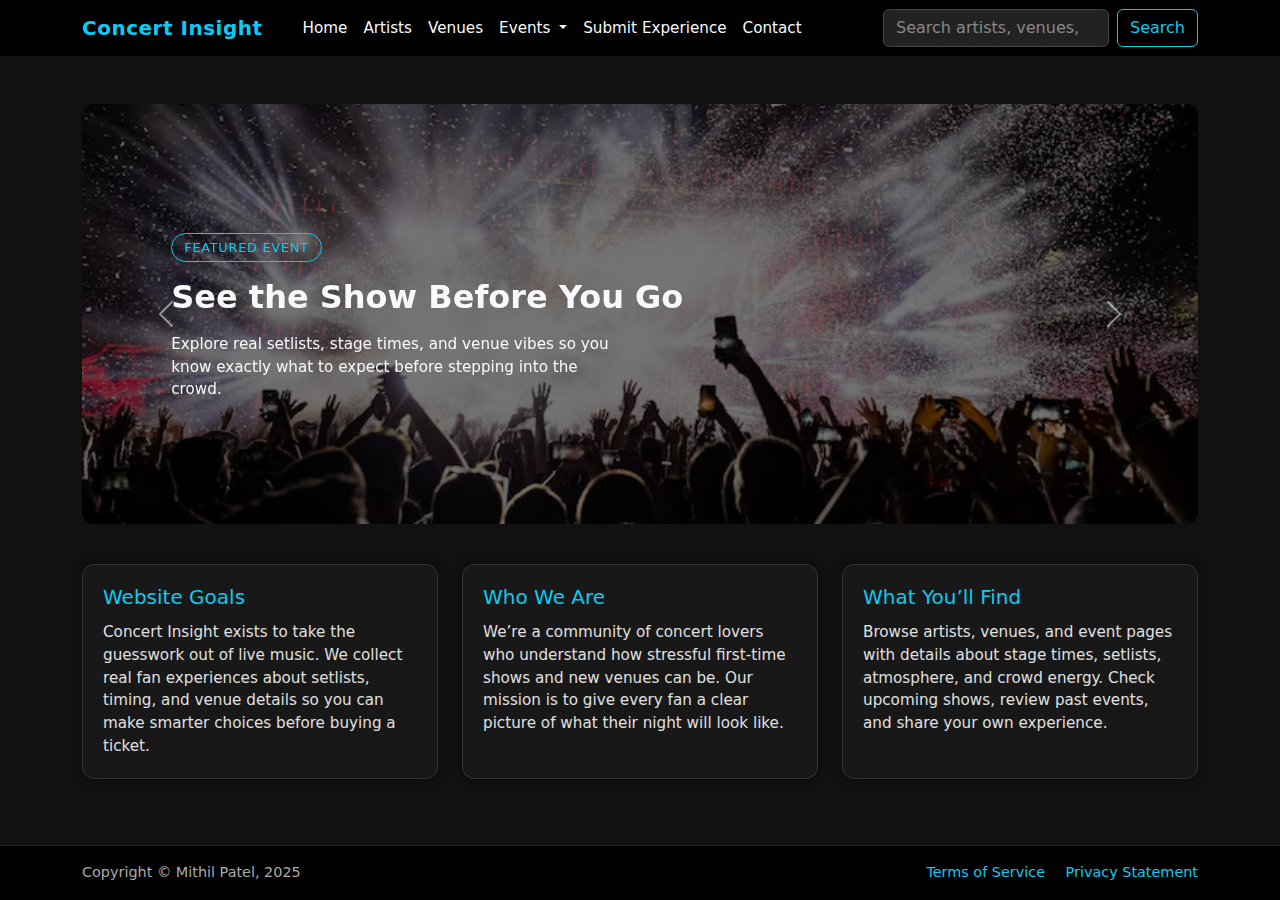
<file: HTMLPages/index.html>
<!DOCTYPE html>
<html lang="en">
<head>
    <!-- DEVELOPER: Mithil Patel, IS117-xxx, Fall 2025 -->
    <meta charset="UTF-8" />
    <meta name="viewport" content="width=device-width, initial-scale=1" />
    <title>Concert Insight Hub</title>

    <link
        href="https://cdn.jsdelivr.net/npm/bootstrap@5.3.3/dist/css/bootstrap.min.css"
        rel="stylesheet"
        integrity="sha384-QWTKZyjpPEjISv5WaRU9OFeRpok6YctnYmDr5pNlyT2bRjXh0JMhjY6hW+ALEwIH"
        crossorigin="anonymous"
    />

    <link rel="stylesheet" href="../CSSPages/Styles.css" />
</head>
<body>
    <nav class="navbar navbar-expand-lg navbar-dark sticky-top">
        <div class="container">
            <a class="navbar-brand" href="index.html">Concert Insight</a>

            <button
                class="navbar-toggler"
                type="button"
                data-bs-toggle="collapse"
                data-bs-target="#mainNavbar"
                aria-controls="mainNavbar"
                aria-expanded="false"
                aria-label="Toggle navigation"
            >
                <span class="navbar-toggler-icon"></span>
            </button>

            <div class="collapse navbar-collapse" id="mainNavbar">
                <ul class="navbar-nav me-auto mb-2 mb-lg-0 ms-lg-3">
                    <li class="nav-item">
                        <a class="nav-link active" aria-current="page" href="index.html">Home</a>
                    </li>
                    <li class="nav-item">
                        <a class="nav-link" href="artists.html">Artists</a>
                    </li>
                    <li class="nav-item">
                        <a class="nav-link" href="venues.html">Venues</a>
                    </li>

                    <li class="nav-item dropdown">
                        <a
                            class="nav-link dropdown-toggle"
                            href="events.html"
                            id="eventsDropdown"
                            role="button"
                            data-bs-toggle="dropdown"
                            aria-expanded="false"
                        >
                            Events
                        </a>
                        <ul class="dropdown-menu dropdown-menu-dark" aria-labelledby="eventsDropdown">
                            <li><a class="dropdown-item" href="events.html">All Events</a></li>
                            <li><a class="dropdown-item" href="upcoming.html">Upcoming Events</a></li>
                            <li><a class="dropdown-item" href="past.html">Past Event Reviews</a></li>
                        </ul>
                    </li>

                    <li class="nav-item">
                        <a class="nav-link" href="submit-experience.html">Submit Experience</a>
                    </li>
                    <li class="nav-item">
                        <a class="nav-link" href="contact.html">Contact</a>
                    </li>
                </ul>

                <form class="d-flex mt-3 mt-lg-0" role="search">
                    <input
                        class="form-control me-2 search-input"
                        type="search"
                        placeholder="Search artists, venues, events"
                        aria-label="Search"
                    />
                    <button class="btn btn-outline-info" type="submit">Search</button>
                </form>
            </div>
        </div>
    </nav>

    <main class="container my-4">
        <div id="heroCarousel" class="carousel slide hero-carousel" data-bs-ride="carousel">
            <div class="carousel-inner">

                <div class="carousel-item active">
                    <img src="../images/hero1.jpg" class="d-block w-100 hero-image" alt="Concert crowd under neon lights" />
                    <div class="carousel-overlay"></div>
                    <div class="container">
                        <div class="carousel-caption-custom py-5">
                            <span class="neon-pill mb-2">Featured Event</span>
                            <h2 class="mt-2">See the Show Before You Go</h2>
                            <p class="mt-3">
                                Explore real setlists, stage times, and venue vibes so you know exactly what to expect
                                before stepping into the crowd.
                            </p>
                        </div>
                    </div>
                </div>

                <div class="carousel-item">
                    <img src="../images/hero2.jpg" class="d-block w-100 hero-image" alt="Performer on stage with lights" />
                    <div class="carousel-overlay"></div>
                    <div class="container">
                        <div class="carousel-caption-custom py-5">
                            <span class="neon-pill mb-2">Artist Insight</span>
                            <h2 class="mt-2">Track Your Favorite Artists</h2>
                            <p class="mt-3">
                                Discover patterns in when artists hit the stage, how long they perform, and what songs
                                they play on tour.
                            </p>
                        </div>
                    </div>
                </div>

                <div class="carousel-item">
                    <img src="../images/hero3.jpg" class="d-block w-100 hero-image" alt="Festival stage with lasers" />
                    <div class="carousel-overlay"></div>
                    <div class="container">
                        <div class="carousel-caption-custom py-5">
                            <span class="neon-pill mb-2">Share Your Experience</span>
                            <h2 class="mt-2">Help Other Fans Plan Better</h2>
                            <p class="mt-3">
                                Submit your own concert reviews with details on the crowd, security, atmosphere,
                                and more to guide future attendees.
                            </p>
                        </div>
                    </div>
                </div>

            </div>

            <button class="carousel-control-prev" type="button" data-bs-target="#heroCarousel" data-bs-slide="prev">
                <span class="carousel-control-prev-icon" aria-hidden="true"></span>
                <span class="visually-hidden">Previous</span>
            </button>
            <button class="carousel-control-next" type="button" data-bs-target="#heroCarousel" data-bs-slide="next">
                <span class="carousel-control-next-icon" aria-hidden="true"></span>
                <span class="visually-hidden">Next</span>
            </button>
        </div>

        <section class="card-section">
            <div class="row g-4">
                <div class="col-md-4">
                    <div class="card info-card">
                        <div class="card-body">
                            <h5 class="card-title">Website Goals</h5>
                            <p class="card-text">
                                Concert Insight exists to take the guesswork out of live music. We collect real fan
                                experiences about setlists, timing, and venue details so you can make smarter choices
                                before buying a ticket.
                            </p>
                        </div>
                    </div>
                </div>

                <div class="col-md-4">
                    <div class="card info-card">
                        <div class="card-body">
                            <h5 class="card-title">Who We Are</h5>
                            <p class="card-text">
                                We’re a community of concert lovers who understand how stressful first-time shows and
                                new venues can be. Our mission is to give every fan a clear picture of what their night
                                will look like.
                            </p>
                        </div>
                    </div>
                </div>

                <div class="col-md-4">
                    <div class="card info-card">
                        <div class="card-body">
                            <h5 class="card-title">What You’ll Find</h5>
                            <p class="card-text">
                                Browse artists, venues, and event pages with details about stage times, setlists,
                                atmosphere, and crowd energy. Check upcoming shows, review past events, and share your
                                own experience.
                            </p>
                        </div>
                    </div>
                </div>
            </div>
        </section>
    </main>

    <footer class="py-3">
        <div class="container d-flex flex-column flex-md-row justify-content-between align-items-center">
            <span>Copyright &copy; Mithil Patel, 2025</span>
            <div class="mt-2 mt-md-0">
                <a href="#" class="me-3">Terms of Service</a>
                <a href="#">Privacy Statement</a>
            </div>
        </div>
    </footer>

    <script
        src="https://cdn.jsdelivr.net/npm/bootstrap@5.3.3/dist/js/bootstrap.bundle.min.js"
        integrity="sha384-YvpcrYf0tY3lHB60NNkmXc5s9fDVZLESaAA55NDzOxhy9GkcIdslK1eN7N6jIeHz"
        crossorigin="anonymous"
    ></script>
</body>
</html>
</file>
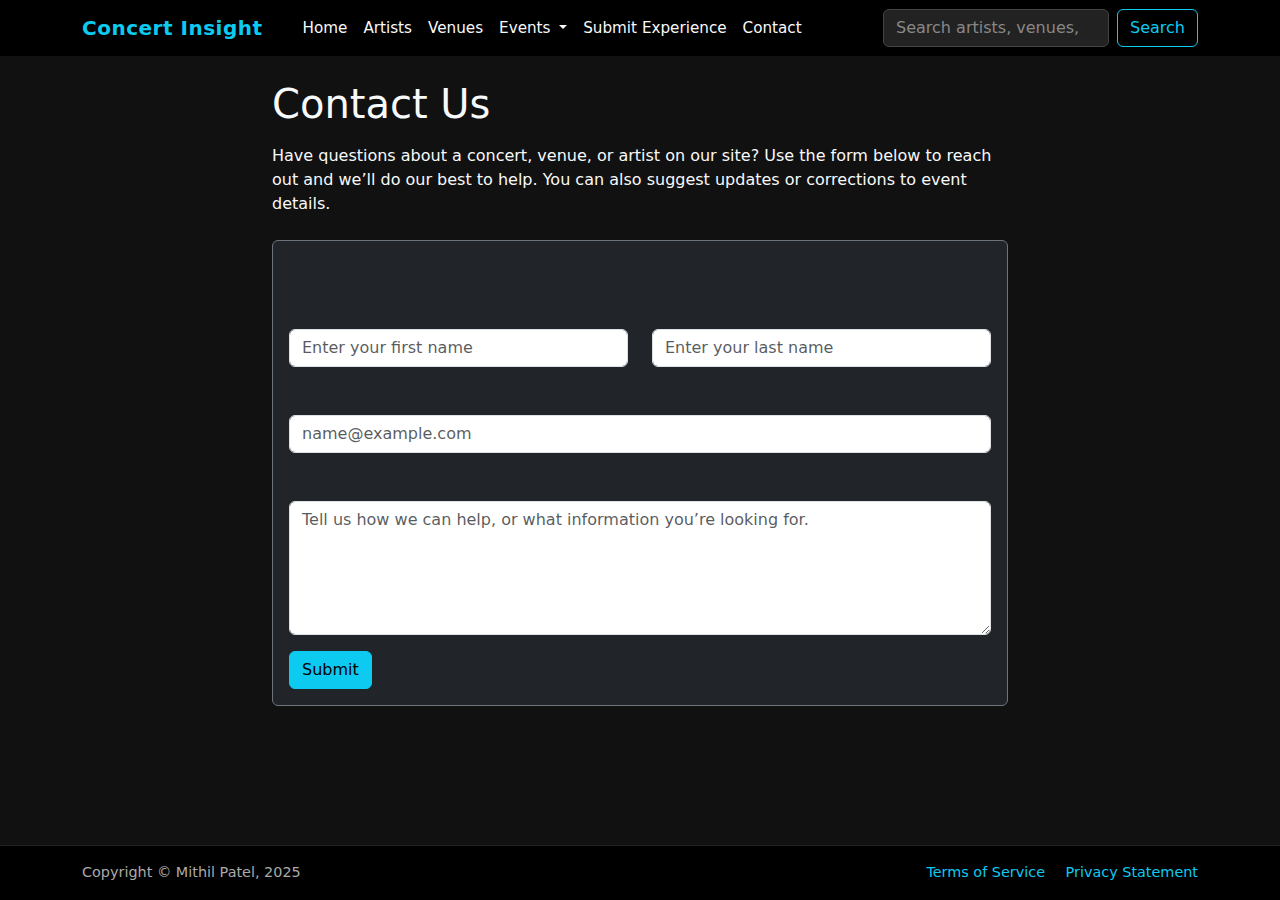
<file: HTMLPages/contact.html>
<!DOCTYPE html>
<html lang="en">
<head>
    <!-- DEVELOPER: Mithil Patel, IS117-001, Fall 2025 -->
    <meta charset="UTF-8" />
    <meta name="viewport" content="width=device-width, initial-scale=1" />
    <title>Contact Us - Concert Insight</title>
    <link rel="icon" type="image/png" href="../images/favicon.png" />

    <link
        href="https://cdn.jsdelivr.net/npm/bootstrap@5.3.3/dist/css/bootstrap.min.css"
        rel="stylesheet"
        integrity="sha384-QWTKZyjpPEjISv5WaRU9OFeRpok6YctnYmDr5pNlyT2bRjXh0JMhjY6hW+ALEwIH"
        crossorigin="anonymous"
    />

    <link rel="stylesheet" href="../CSSPages/Styles.css" />
</head>
<body>
    <nav class="navbar navbar-expand-lg navbar-dark sticky-top">
        <div class="container">
            <a class="navbar-brand" href="index.html">Concert Insight</a>

            <button
                class="navbar-toggler"
                type="button"
                data-bs-toggle="collapse"
                data-bs-target="#mainNavbar"
                aria-controls="mainNavbar"
                aria-expanded="false"
                aria-label="Toggle navigation"
            >
                <span class="navbar-toggler-icon"></span>
            </button>

            <div class="collapse navbar-collapse" id="mainNavbar">
                <ul class="navbar-nav me-auto mb-2 mb-lg-0 ms-lg-3">
                    <li class="nav-item">
                        <a class="nav-link" href="index.html">Home</a>
                    </li>
                    <li class="nav-item">
                        <a class="nav-link" href="artists.html">Artists</a>
                    </li>
                    <li class="nav-item">
                        <a class="nav-link" href="venues.html">Venues</a>
                    </li>

                    <li class="nav-item dropdown">
                        <a
                            class="nav-link dropdown-toggle"
                            href="events.html"
                            id="eventsDropdown"
                            role="button"
                            data-bs-toggle="dropdown"
                            aria-expanded="false"
                        >
                            Events
                        </a>
                        <ul class="dropdown-menu dropdown-menu-dark" aria-labelledby="eventsDropdown">
                            <li><a class="dropdown-item" href="events.html">All Events</a></li>
                            <li><a class="dropdown-item" href="upcoming.html">Upcoming Events</a></li>
                            <li><a class="dropdown-item" href="past.html">Past Event Reviews</a></li>
                        </ul>
                    </li>

                    <li class="nav-item">
                        <a class="nav-link" href="ExperienceSubmission.html">Submit Experience</a>
                    </li>
                    <li class="nav-item">
                        <a class="nav-link active" aria-current="page" href="contact.html">Contact</a>
                    </li>
                </ul>

                <form class="d-flex mt-3 mt-lg-0" role="search">
                    <input
                        class="form-control me-2 search-input"
                        type="search"
                        placeholder="Search artists, venues, events"
                        aria-label="Search"
                    />
                    <button class="btn btn-outline-info" type="submit">Search</button>
                </form>
            </div>
        </div>
    </nav>

    <main class="container my-4">
        <div class="row justify-content-center">
            <div class="col-lg-8">
                <h1 class="mb-3">Contact Us</h1>
                <p class="mb-4">
                    Have questions about a concert, venue, or artist on our site? Use the form below to reach out
                    and we’ll do our best to help. You can also suggest updates or corrections to event details.
                </p>

                <div class="card bg-dark border-secondary">
                    <div class="card-body">
                        <h2 class="h5 mb-3">Send us a message</h2>
                        <form>
                            <div class="row">
                                <div class="mb-3 col-md-6">
                                    <label for="firstName" class="form-label">First Name</label>
                                    <input
                                        type="text"
                                        class="form-control"
                                        id="firstName"
                                        name="firstName"
                                        placeholder="Enter your first name"
                                    />
                                </div>
                                <div class="mb-3 col-md-6">
                                    <label for="lastName" class="form-label">Last Name</label>
                                    <input
                                        type="text"
                                        class="form-control"
                                        id="lastName"
                                        name="lastName"
                                        placeholder="Enter your last name"
                                    />
                                </div>
                            </div>

                            <div class="mb-3">
                                <label for="email" class="form-label">Email Address</label>
                                <input
                                    type="email"
                                    class="form-control"
                                    id="email"
                                    name="email"
                                    placeholder="name@example.com"
                                />
                            </div>

                            <div class="mb-3">
                                <label for="message" class="form-label">Message</label>
                                <textarea
                                    class="form-control"
                                    id="message"
                                    name="message"
                                    rows="5"
                                    placeholder="Tell us how we can help, or what information you’re looking for."
                                ></textarea>
                            </div>

                            <button type="submit" class="btn btn-info">
                                Submit
                            </button>
                        </form>
                    </div>
                </div>

            </div>
        </div>
    </main>

    <footer class="py-3">
        <div class="container d-flex flex-column flex-md-row justify-content-between align-items-center">
            <span>Copyright &copy; Mithil Patel, 2025</span>
            <div class="mt-2 mt-md-0">
                <a href="#" class="me-3">Terms of Service</a>
                <a href="#">Privacy Statement</a>
            </div>
        </div>
    </footer>

    <script
        src="https://cdn.jsdelivr.net/npm/bootstrap@5.3.3/dist/js/bootstrap.bundle.min.js"
        integrity="sha384-YvpcrYf0tY3lHB60NNkmXc5s9fDVZLESaAA55NDzOxhy9GkcIdslK1eN7N6jIeHz"
        crossorigin="anonymous"
    ></script>
</body>
</html>
</file>
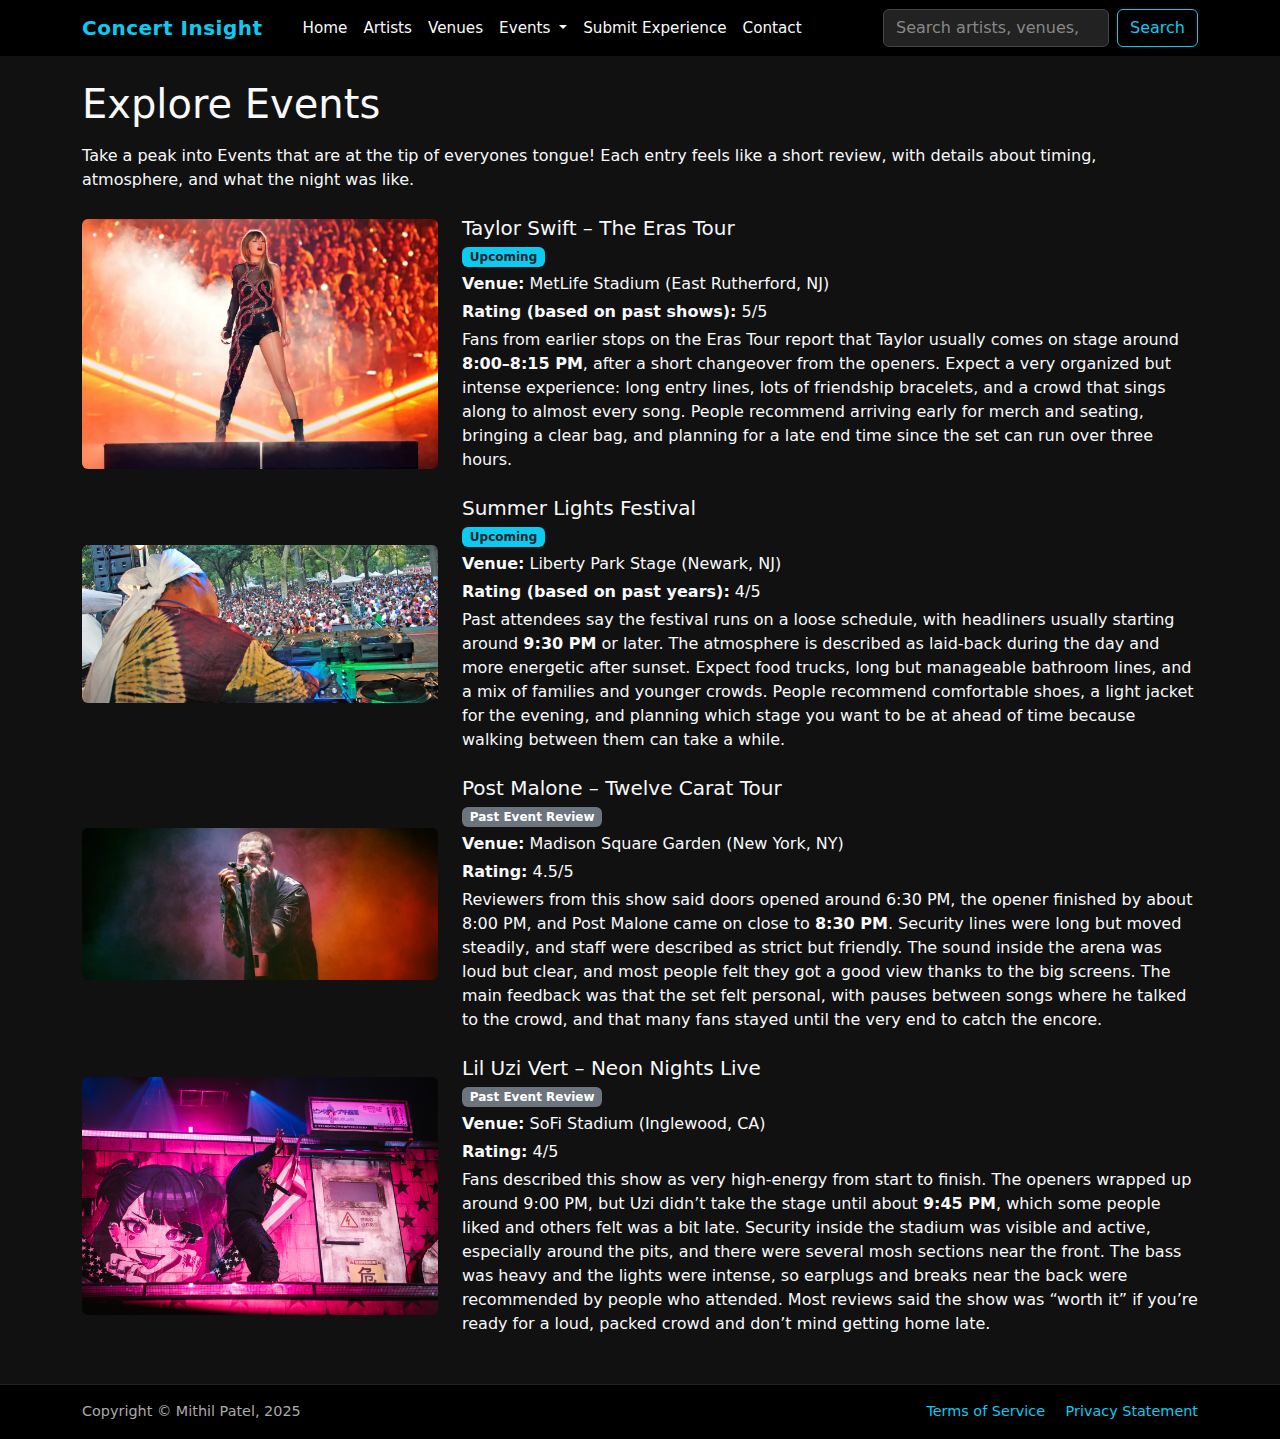
<file: HTMLPages/events.html>
<!DOCTYPE html>
<html lang="en">
<head>
    <!-- DEVELOPER: Mithil Patel, IS117-001, Fall 2025 -->
    <meta charset="UTF-8" />
    <meta name="viewport" content="width=device-width, initial-scale=1" />
    <title>Explore Events - Concert Insight</title>

    <link
        href="https://cdn.jsdelivr.net/npm/bootstrap@5.3.3/dist/css/bootstrap.min.css"
        rel="stylesheet"
    />

    <link rel="stylesheet" href="../CSSPages/Styles.css" />
</head>
<body>
    <nav class="navbar navbar-expand-lg navbar-dark sticky-top">
        <div class="container">
            <a class="navbar-brand" href="index.html">Concert Insight</a>

            <button
                class="navbar-toggler"
                type="button"
                data-bs-toggle="collapse"
                data-bs-target="#mainNavbar"
                aria-controls="mainNavbar"
                aria-expanded="false"
                aria-label="Toggle navigation"
            >
                <span class="navbar-toggler-icon"></span>
            </button>

            <div class="collapse navbar-collapse" id="mainNavbar">
                <ul class="navbar-nav me-auto mb-2 mb-lg-0 ms-lg-3">
                    <li class="nav-item">
                        <a class="nav-link" href="index.html">Home</a>
                    </li>

                    <li class="nav-item">
                        <a class="nav-link" href="artists.html">Artists</a>
                    </li>

                    <li class="nav-item">
                        <a class="nav-link" href="venues.html">Venues</a>
                    </li>

                    <li class="nav-item dropdown">
                        <a
                            class="nav-link dropdown-toggle active"
                            href="events.html"
                            id="eventsDropdown"
                            role="button"
                            data-bs-toggle="dropdown"
                            aria-expanded="false"
                        >
                            Events
                        </a>
                        <ul class="dropdown-menu dropdown-menu-dark" aria-labelledby="eventsDropdown">
                            <li><a class="dropdown-item" href="events.html">Explore Events</a></li>
                            <li><a class="dropdown-item" href="upcoming.html">Upcoming Events</a></li>
                            <li><a class="dropdown-item" href="past.html">Past Event Reviews</a></li>
                        </ul>
                    </li>

                    <li class="nav-item">
                        <a class="nav-link" href="ExperienceSubmission.html">Submit Experience</a>
                    </li>

                    <li class="nav-item">
                        <a class="nav-link" href="contact.html">Contact</a>
                    </li>
                </ul>

                <form class="d-flex mt-3 mt-lg-0" role="search">
                    <input
                        class="form-control me-2 search-input"
                        type="search"
                        placeholder="Search artists, venues, events"
                        aria-label="Search"
                    />
                    <button class="btn btn-outline-info" type="submit">Search</button>
                </form>
            </div>
        </div>
    </nav>

    <main class="container my-4">
        <h1 class="mb-3">Explore Events</h1>
        <p class="mb-4">
            Take a peak into Events that are at the tip of everyones tongue! Each entry feels like a short
            review, with details about timing, atmosphere, and what the night was like.
        </p>

        <section class="mb-4">
            <div class="row align-items-center">
                <div class="col-md-4 mb-3 mb-md-0">
                    <img
                        src="../images/event1.jpg"
                        class="img-fluid rounded"
                        alt="Stadium crowd at a Taylor Swift show"
                    />
                </div>
                <div class="col-md-8">
                    <h2 class="h5 mb-1">Taylor Swift – The Eras Tour</h2>
                    <p class="mb-1"><span class="badge bg-info text-dark">Upcoming</span></p>
                    <p class="mb-1"><strong>Venue:</strong> MetLife Stadium (East Rutherford, NJ)</p>
                    <p class="mb-1"><strong>Rating (based on past shows):</strong> 5/5</p>
                    <p class="mb-0">
                        Fans from earlier stops on the Eras Tour report that Taylor usually comes on stage around
                        <strong>8:00–8:15 PM</strong>, after a short changeover from the openers. Expect a very
                        organized but intense experience: long entry lines, lots of friendship bracelets, and a crowd
                        that sings along to almost every song. People recommend arriving early for merch and seating,
                        bringing a clear bag, and planning for a late end time since the set can run over three hours.
                    </p>
                </div>
            </div>
        </section>

        <section class="mb-4">
            <div class="row align-items-center">
                <div class="col-md-4 mb-3 mb-md-0">
                    <img
                        src="../images/event2.jpg"
                        class="img-fluid rounded"
                        alt="Outdoor festival stage at night with lights"
                    />
                </div>
                <div class="col-md-8">
                    <h2 class="h5 mb-1">Summer Lights Festival</h2>
                    <p class="mb-1"><span class="badge bg-info text-dark">Upcoming</span></p>
                    <p class="mb-1"><strong>Venue:</strong> Liberty Park Stage (Newark, NJ)</p>
                    <p class="mb-1"><strong>Rating (based on past years):</strong> 4/5</p>
                    <p class="mb-0">
                        Past attendees say the festival runs on a loose schedule, with headliners usually starting
                        around <strong>9:30 PM</strong> or later. The atmosphere is described as laid-back during the
                        day and more energetic after sunset. Expect food trucks, long but manageable bathroom lines, and
                        a mix of families and younger crowds. People recommend comfortable shoes, a light jacket for
                        the evening, and planning which stage you want to be at ahead of time because walking between
                        them can take a while.
                    </p>
                </div>
            </div>
        </section>

        <section class="mb-4">
            <div class="row align-items-center">
                <div class="col-md-4 mb-3 mb-md-0">
                    <img
                        src="../images/event3.jpg"
                        class="img-fluid rounded"
                        alt="Indoor arena concert with Post Malone"
                    />
                </div>
                <div class="col-md-8">
                    <h2 class="h5 mb-1">Post Malone – Twelve Carat Tour</h2>
                    <p class="mb-1"><span class="badge bg-secondary">Past Event Review</span></p>
                    <p class="mb-1"><strong>Venue:</strong> Madison Square Garden (New York, NY)</p>
                    <p class="mb-1"><strong>Rating:</strong> 4.5/5</p>
                    <p class="mb-0">
                        Reviewers from this show said doors opened around 6:30 PM, the opener finished by about 8:00 PM,
                        and Post Malone came on close to <strong>8:30 PM</strong>. Security lines were long but moved
                        steadily, and staff were described as strict but friendly. The sound inside the arena was loud
                        but clear, and most people felt they got a good view thanks to the big screens. The main
                        feedback was that the set felt personal, with pauses between songs where he talked to the
                        crowd, and that many fans stayed until the very end to catch the encore.
                    </p>
                </div>
            </div>
        </section>

        <section class="mb-4">
            <div class="row align-items-center">
                <div class="col-md-4 mb-3 mb-md-0">
                    <img
                        src="../images/event4.jpg"
                        class="img-fluid rounded"
                        alt="Lil Uzi Vert performing with a packed crowd"
                    />
                </div>
                <div class="col-md-8">
                    <h2 class="h5 mb-1">Lil Uzi Vert – Neon Nights Live</h2>
                    <p class="mb-1"><span class="badge bg-secondary">Past Event Review</span></p>
                    <p class="mb-1"><strong>Venue:</strong> SoFi Stadium (Inglewood, CA)</p>
                    <p class="mb-1"><strong>Rating:</strong> 4/5</p>
                    <p class="mb-0">
                        Fans described this show as very high-energy from start to finish. The openers wrapped up around
                        9:00 PM, but Uzi didn’t take the stage until about <strong>9:45 PM</strong>, which some people
                        liked and others felt was a bit late. Security inside the stadium was visible and active,
                        especially around the pits, and there were several mosh sections near the front. The bass was
                        heavy and the lights were intense, so earplugs and breaks near the back were recommended by
                        people who attended. Most reviews said the show was “worth it” if you’re ready for a loud,
                        packed crowd and don’t mind getting home late.
                    </p>
                </div>
            </div>
        </section>
    </main>

    <footer class="py-3">
        <div class="container d-flex flex-column flex-md-row justify-content-between">
            <span>Copyright © Mithil Patel, 2025</span>
            <div class="mt-2 mt-md-0">
                <a href="#" class="me-3">Terms of Service</a>
                <a href="#">Privacy Statement</a>
            </div>
        </div>
    </footer>

    <script src="https://cdn.jsdelivr.net/npm/bootstrap@5.3.3/dist/js/bootstrap.bundle.min.js"></script>
</body>
</html>
</file>
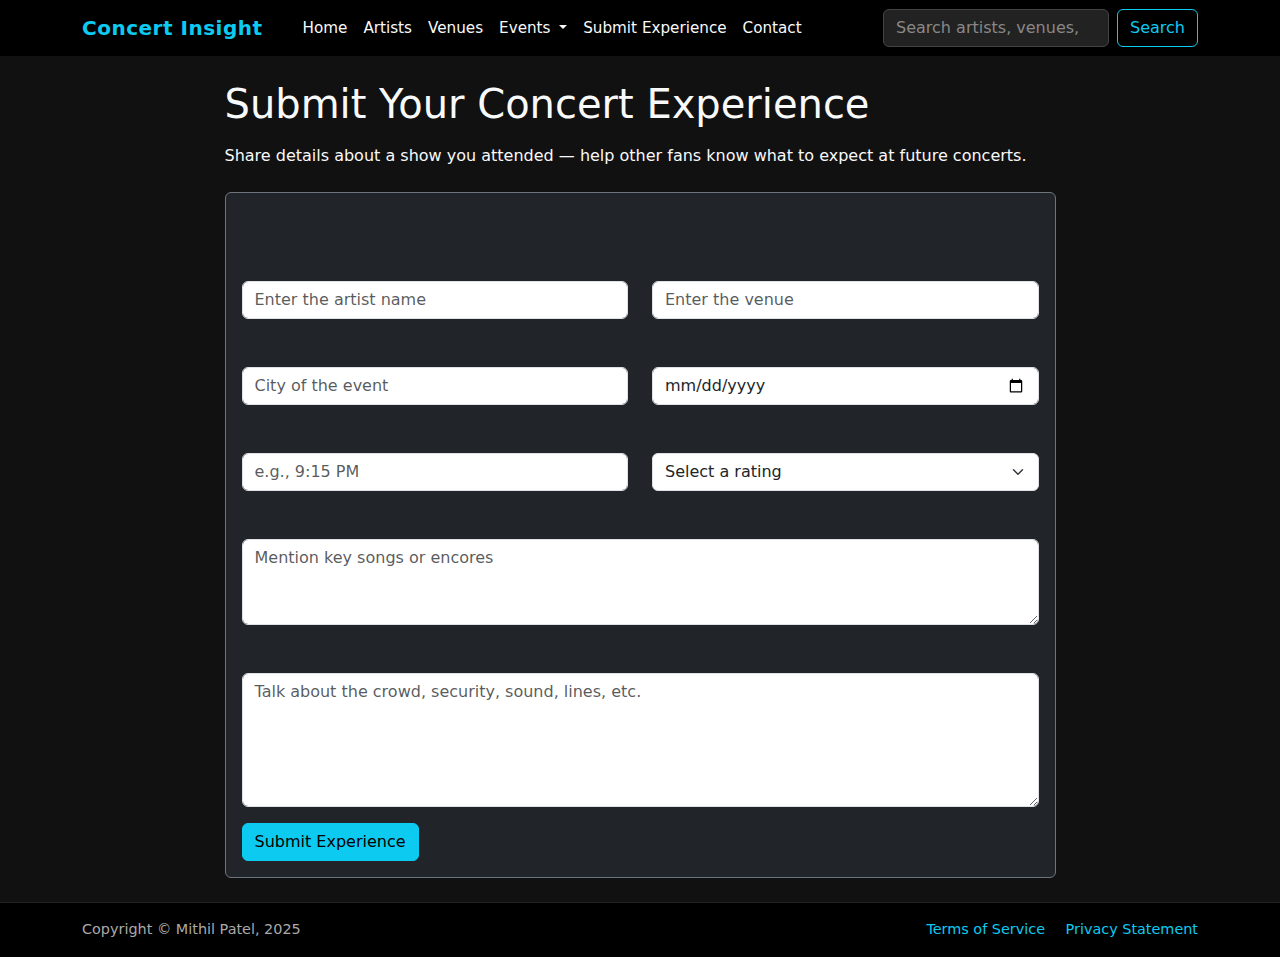
<file: HTMLPages/ExperienceSubmission.html>
<!DOCTYPE html>
<html lang="en">
<head>
    <!-- DEVELOPER: Mithil Patel, IS117-xxx, Fall 2025 -->
    <meta charset="UTF-8" />
    <meta name="viewport" content="width=device-width, initial-scale=1" />
    <title>Submit Your Experience - Concert Insight</title>

    <!-- Bootstrap CSS -->
    <link
        href="https://cdn.jsdelivr.net/npm/bootstrap@5.3.3/dist/css/bootstrap.min.css"
        rel="stylesheet"
    />

    <!-- Custom Styles -->
    <link rel="stylesheet" href="../CSSPages/Styles.css" />
</head>

<body>
    <!-- NAVBAR -->
    <nav class="navbar navbar-expand-lg navbar-dark sticky-top">
        <div class="container">
            <a class="navbar-brand" href="index.html">Concert Insight</a>

            <button
                class="navbar-toggler"
                type="button"
                data-bs-toggle="collapse"
                data-bs-target="#mainNavbar"
            >
                <span class="navbar-toggler-icon"></span>
            </button>

            <div class="collapse navbar-collapse" id="mainNavbar">
                <ul class="navbar-nav me-auto mb-2 mb-lg-0 ms-lg-3">
                    <li class="nav-item">
                        <a class="nav-link" href="index.html">Home</a>
                    </li>

                    <li class="nav-item">
                        <a class="nav-link" href="artists.html">Artists</a>
                    </li>

                    <li class="nav-item">
                        <a class="nav-link" href="venues.html">Venues</a>
                    </li>

                    <li class="nav-item dropdown">
                        <a
                            class="nav-link dropdown-toggle"
                            href="events.html"
                            role="button"
                            data-bs-toggle="dropdown"
                        >
                            Events
                        </a>
                        <ul class="dropdown-menu dropdown-menu-dark">
                            <li><a class="dropdown-item" href="events.html">All Events</a></li>
                            <li><a class="dropdown-item" href="upcoming.html">Upcoming Events</a></li>
                            <li><a class="dropdown-item" href="past.html">Past Event Reviews</a></li>
                        </ul>
                    </li>

                    <li class="nav-item">
                        <a class="nav-link active" href="ExperienceSubmission.html">Submit Experience</a>
                    </li>

                    <li class="nav-item">
                        <a class="nav-link" href="contact.html">Contact</a>
                    </li>
                </ul>

                <form class="d-flex mt-3 mt-lg-0" role="search">
                    <input class="form-control me-2 search-input" type="search" placeholder="Search artists, venues, events" />
                    <button class="btn btn-outline-info" type="submit">Search</button>
                </form>
            </div>
        </div>
    </nav>

    <!-- MAIN CONTENT -->
    <main class="container my-4">
        <div class="row justify-content-center">
            <div class="col-lg-9">

                <h1 class="mb-3">Submit Your Concert Experience</h1>
                <p class="mb-4">
                    Share details about a show you attended — help other fans know what to expect at future concerts.
                </p>

                <!-- Form Card -->
                <div class="card bg-dark border-secondary">
                    <div class="card-body">
                        <h2 class="h5 mb-3">Event Details</h2>

                        <form>
                            <!-- Artist / Venue -->
                            <div class="row">
                                <div class="mb-3 col-md-6">
                                    <label class="form-label">Artist / Main Act</label>
                                    <input type="text" class="form-control" placeholder="Enter the artist name" />
                                </div>
                                <div class="mb-3 col-md-6">
                                    <label class="form-label">Venue</label>
                                    <input type="text" class="form-control" placeholder="Enter the venue" />
                                </div>
                            </div>

                            <!-- City / Date -->
                            <div class="row">
                                <div class="mb-3 col-md-6">
                                    <label class="form-label">City</label>
                                    <input type="text" class="form-control" placeholder="City of the event" />
                                </div>
                                <div class="mb-3 col-md-6">
                                    <label class="form-label">Event Date</label>
                                    <input type="date" class="form-control" />
                                </div>
                            </div>

                            <!-- Timing / Rating -->
                            <div class="row">
                                <div class="mb-3 col-md-6">
                                    <label class="form-label">Artist Start Time</label>
                                    <input type="text" class="form-control" placeholder="e.g., 9:15 PM" />
                                </div>

                                <div class="mb-3 col-md-6">
                                    <label class="form-label">Experience Rating</label>
                                    <select class="form-select">
                                        <option selected>Select a rating</option>
                                        <option>5 - Amazing</option>
                                        <option>4 - Great</option>
                                        <option>3 - Average</option>
                                        <option>2 - Not great</option>
                                        <option>1 - Would not recommend</option>
                                    </select>
                                </div>
                            </div>

                            <!-- Setlist -->
                            <div class="mb-3">
                                <label class="form-label">Setlist / Songs (Optional)</label>
                                <textarea class="form-control" rows="3" placeholder="Mention key songs or encores"></textarea>
                            </div>

                            <!-- Venue/Crowd Experience -->
                            <div class="mb-3">
                                <label class="form-label">Venue & Crowd Experience</label>
                                <textarea class="form-control" rows="5" placeholder="Talk about the crowd, security, sound, lines, etc."></textarea>
                            </div>

                            <!-- Submit button only -->
                            <button type="button" class="btn btn-info">
                                Submit Experience
                            </button>
                        </form>

                    </div>
                </div>

            </div>
        </div>
    </main>

    <!-- FOOTER -->
    <footer class="py-3">
        <div class="container d-flex flex-column flex-md-row justify-content-between">
            <span>Copyright © Mithil Patel, 2025</span>
            <div class="mt-2 mt-md-0">
                <a href="#" class="me-3">Terms of Service</a>
                <a href="#">Privacy Statement</a>
            </div>
        </div>
    </footer>

    <!-- Bootstrap JS -->
    <script src="https://cdn.jsdelivr.net/npm/bootstrap@5.3.3/dist/js/bootstrap.bundle.min.js"></script>
</body>
</html>
</file>
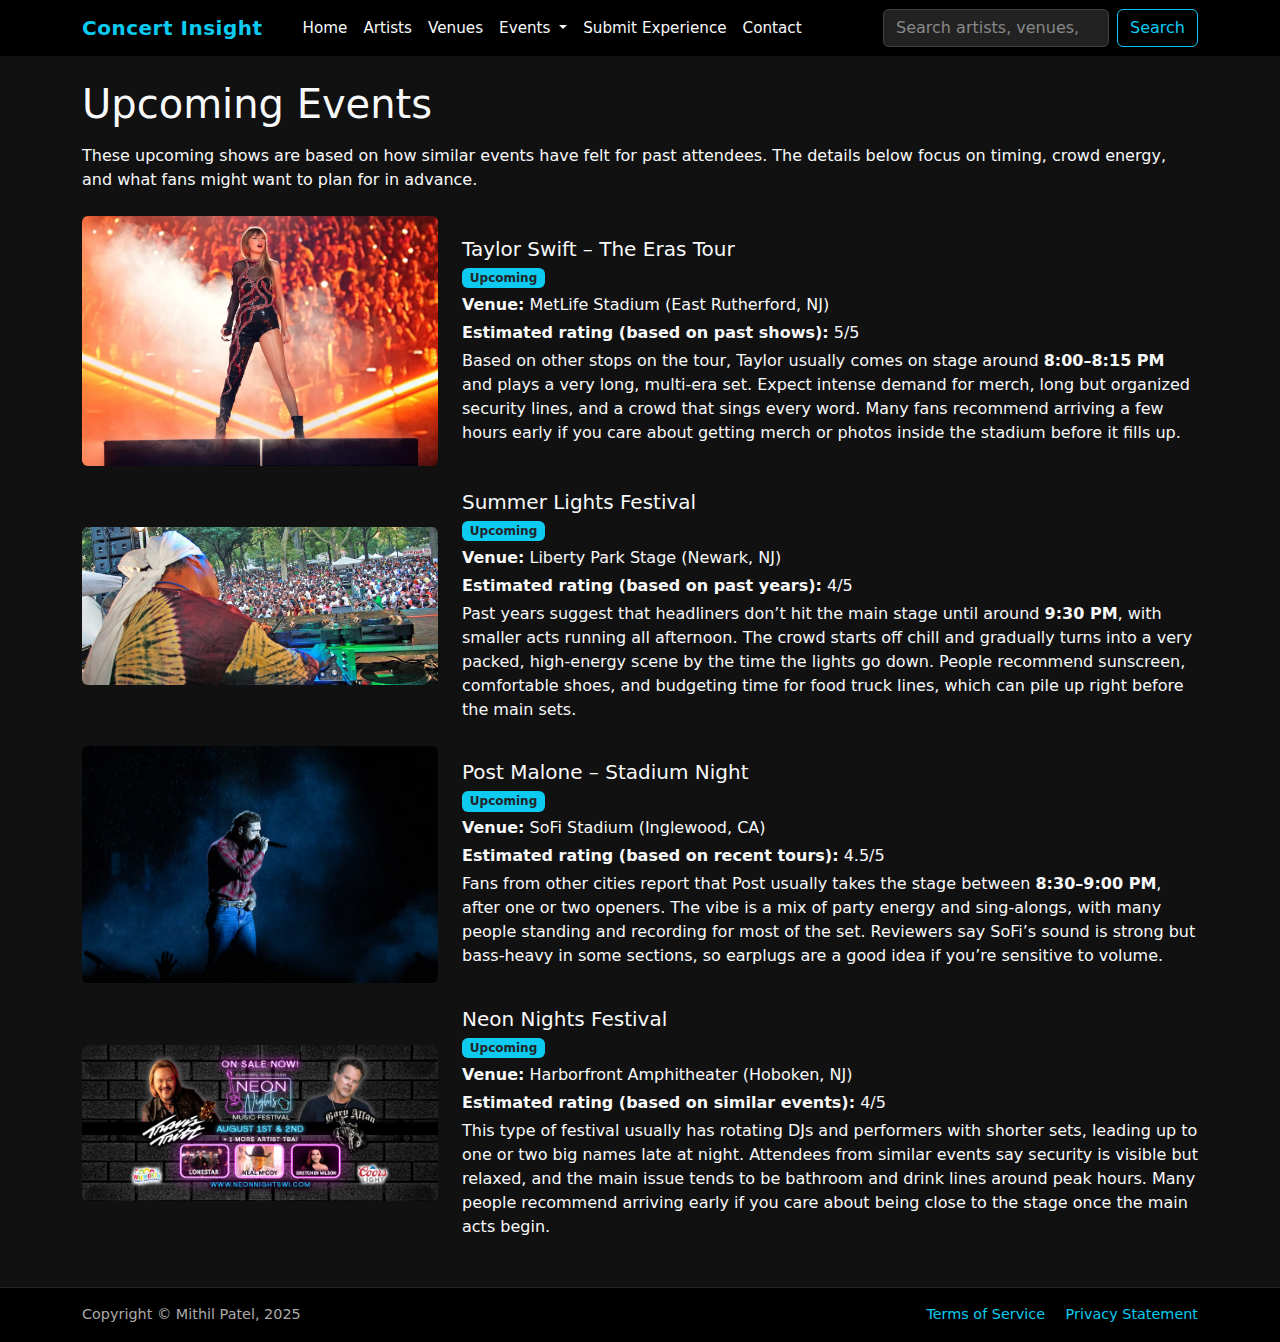
<file: HTMLPages/upcoming.html>
<!DOCTYPE html>
<html lang="en">
<head>
    <!-- DEVELOPER: Mithil Patel, IS117-xxx, Fall 2025 -->
    <meta charset="UTF-8" />
    <meta name="viewport" content="width=device-width, initial-scale=1" />
    <title>Upcoming Events - Concert Insight</title>

    <!-- Bootstrap CSS -->
    <link
        href="https://cdn.jsdelivr.net/npm/bootstrap@5.3.3/dist/css/bootstrap.min.css"
        rel="stylesheet"
    />

    <!-- Custom Styles -->
    <link rel="stylesheet" href="../CSSPages/Styles.css" />
</head>
<body>
    <!-- NAVBAR -->
    <nav class="navbar navbar-expand-lg navbar-dark sticky-top">
        <div class="container">
            <a class="navbar-brand" href="index.html">Concert Insight</a>

            <button
                class="navbar-toggler"
                type="button"
                data-bs-toggle="collapse"
                data-bs-target="#mainNavbar"
                aria-controls="mainNavbar"
                aria-expanded="false"
                aria-label="Toggle navigation"
            >
                <span class="navbar-toggler-icon"></span>
            </button>

            <div class="collapse navbar-collapse" id="mainNavbar">
                <ul class="navbar-nav me-auto mb-2 mb-lg-0 ms-lg-3">
                    <li class="nav-item">
                        <a class="nav-link" href="index.html">Home</a>
                    </li>

                    <li class="nav-item">
                        <a class="nav-link" href="artists.html">Artists</a>
                    </li>

                    <li class="nav-item">
                        <a class="nav-link" href="venues.html">Venues</a>
                    </li>

                    <!-- Events dropdown -->
                    <li class="nav-item dropdown">
                        <a
                            class="nav-link dropdown-toggle active"
                            href="events.html"
                            id="eventsDropdown"
                            role="button"
                            data-bs-toggle="dropdown"
                            aria-expanded="false"
                        >
                            Events
                        </a>
                        <ul class="dropdown-menu dropdown-menu-dark" aria-labelledby="eventsDropdown">
                            <li><a class="dropdown-item" href="events.html">Explore Events</a></li>
                            <li><a class="dropdown-item" href="upcoming.html">Upcoming Events</a></li>
                            <li><a class="dropdown-item" href="past.html">Past Event Reviews</a></li>
                        </ul>
                    </li>

                    <li class="nav-item">
                        <a class="nav-link" href="ExperienceSubmission.html">Submit Experience</a>
                    </li>

                    <li class="nav-item">
                        <a class="nav-link" href="contact.html">Contact</a>
                    </li>
                </ul>

                <form class="d-flex mt-3 mt-lg-0" role="search">
                    <input
                        class="form-control me-2 search-input"
                        type="search"
                        placeholder="Search artists, venues, events"
                        aria-label="Search"
                    />
                    <button class="btn btn-outline-info" type="submit">Search</button>
                </form>
            </div>
        </div>
    </nav>

    <!-- MAIN CONTENT -->
    <main class="container my-4">
        <h1 class="mb-3">Upcoming Events</h1>
        <p class="mb-4">
            These upcoming shows are based on how similar events have felt for past attendees. The details below focus
            on timing, crowd energy, and what fans might want to plan for in advance.
        </p>

        <!-- Upcoming Event 1 (Taylor again) -->
        <section class="mb-4">
            <div class="row align-items-center">
                <div class="col-md-4 mb-3 mb-md-0">
                    <img
                        src="../images/event1.jpg"
                        class="img-fluid rounded"
                        alt="Stadium crowd at a Taylor Swift show"
                    />
                </div>
                <div class="col-md-8">
                    <h2 class="h5 mb-1">Taylor Swift – The Eras Tour</h2>
                    <p class="mb-1"><span class="badge bg-info text-dark">Upcoming</span></p>
                    <p class="mb-1"><strong>Venue:</strong> MetLife Stadium (East Rutherford, NJ)</p>
                    <p class="mb-1"><strong>Estimated rating (based on past shows):</strong> 5/5</p>
                    <p class="mb-0">
                        Based on other stops on the tour, Taylor usually comes on stage around
                        <strong>8:00–8:15 PM</strong> and plays a very long, multi-era set. Expect intense demand for
                        merch, long but organized security lines, and a crowd that sings every word. Many fans recommend
                        arriving a few hours early if you care about getting merch or photos inside the stadium before it
                        fills up.
                    </p>
                </div>
            </div>
        </section>

        <!-- Upcoming Event 2 -->
        <section class="mb-4">
            <div class="row align-items-center">
                <div class="col-md-4 mb-3 mb-md-0">
                    <img
                        src="../images/event2.jpg"
                        class="img-fluid rounded"
                        alt="Outdoor festival stage at night with lights"
                    />
                </div>
                <div class="col-md-8">
                    <h2 class="h5 mb-1">Summer Lights Festival</h2>
                    <p class="mb-1"><span class="badge bg-info text-dark">Upcoming</span></p>
                    <p class="mb-1"><strong>Venue:</strong> Liberty Park Stage (Newark, NJ)</p>
                    <p class="mb-1"><strong>Estimated rating (based on past years):</strong> 4/5</p>
                    <p class="mb-0">
                        Past years suggest that headliners don’t hit the main stage until around
                        <strong>9:30 PM</strong>, with smaller acts running all afternoon. The crowd starts off chill
                        and gradually turns into a very packed, high-energy scene by the time the lights go down. People
                        recommend sunscreen, comfortable shoes, and budgeting time for food truck lines, which can pile up
                        right before the main sets.
                    </p>
                </div>
            </div>
        </section>

        <!-- Upcoming Event 3 -->
        <section class="mb-4">
            <div class="row align-items-center">
                <div class="col-md-4 mb-3 mb-md-0">
                    <img
                        src="../images/event5.jpg"
                        class="img-fluid rounded"
                        alt="Arena crowd with lights and stage"
                    />
                </div>
                <div class="col-md-8">
                    <h2 class="h5 mb-1">Post Malone – Stadium Night</h2>
                    <p class="mb-1"><span class="badge bg-info text-dark">Upcoming</span></p>
                    <p class="mb-1"><strong>Venue:</strong> SoFi Stadium (Inglewood, CA)</p>
                    <p class="mb-1"><strong>Estimated rating (based on recent tours):</strong> 4.5/5</p>
                    <p class="mb-0">
                        Fans from other cities report that Post usually takes the stage between
                        <strong>8:30–9:00 PM</strong>, after one or two openers. The vibe is a mix of party energy and
                        sing-alongs, with many people standing and recording for most of the set. Reviewers say SoFi’s
                        sound is strong but bass-heavy in some sections, so earplugs are a good idea if you’re sensitive
                        to volume.
                    </p>
                </div>
            </div>
        </section>

        <!-- Upcoming Event 4 -->
        <section class="mb-4">
            <div class="row align-items-center">
                <div class="col-md-4 mb-3 mb-md-0">
                    <img
                        src="../images/event6.jpg"
                        class="img-fluid rounded"
                        alt="Festival style stage with crowd at sunset"
                    />
                </div>
                <div class="col-md-8">
                    <h2 class="h5 mb-1">Neon Nights Festival</h2>
                    <p class="mb-1"><span class="badge bg-info text-dark">Upcoming</span></p>
                    <p class="mb-1"><strong>Venue:</strong> Harborfront Amphitheater (Hoboken, NJ)</p>
                    <p class="mb-1"><strong>Estimated rating (based on similar events):</strong> 4/5</p>
                    <p class="mb-0">
                        This type of festival usually has rotating DJs and performers with shorter sets, leading up to one
                        or two big names late at night. Attendees from similar events say security is visible but relaxed,
                        and the main issue tends to be bathroom and drink lines around peak hours. Many people recommend
                        arriving early if you care about being close to the stage once the main acts begin.
                    </p>
                </div>
            </div>
        </section>
    </main>

    <!-- FOOTER -->
    <footer class="py-3">
        <div class="container d-flex flex-column flex-md-row justify-content-between">
            <span>Copyright © Mithil Patel, 2025</span>
            <div class="mt-2 mt-md-0">
                <a href="#" class="me-3">Terms of Service</a>
                <a href="#">Privacy Statement</a>
            </div>
        </div>
    </footer>

    <!-- Bootstrap JS -->
    <script src="https://cdn.jsdelivr.net/npm/bootstrap@5.3.3/dist/js/bootstrap.bundle.min.js"></script>
</body>
</html>
</file>
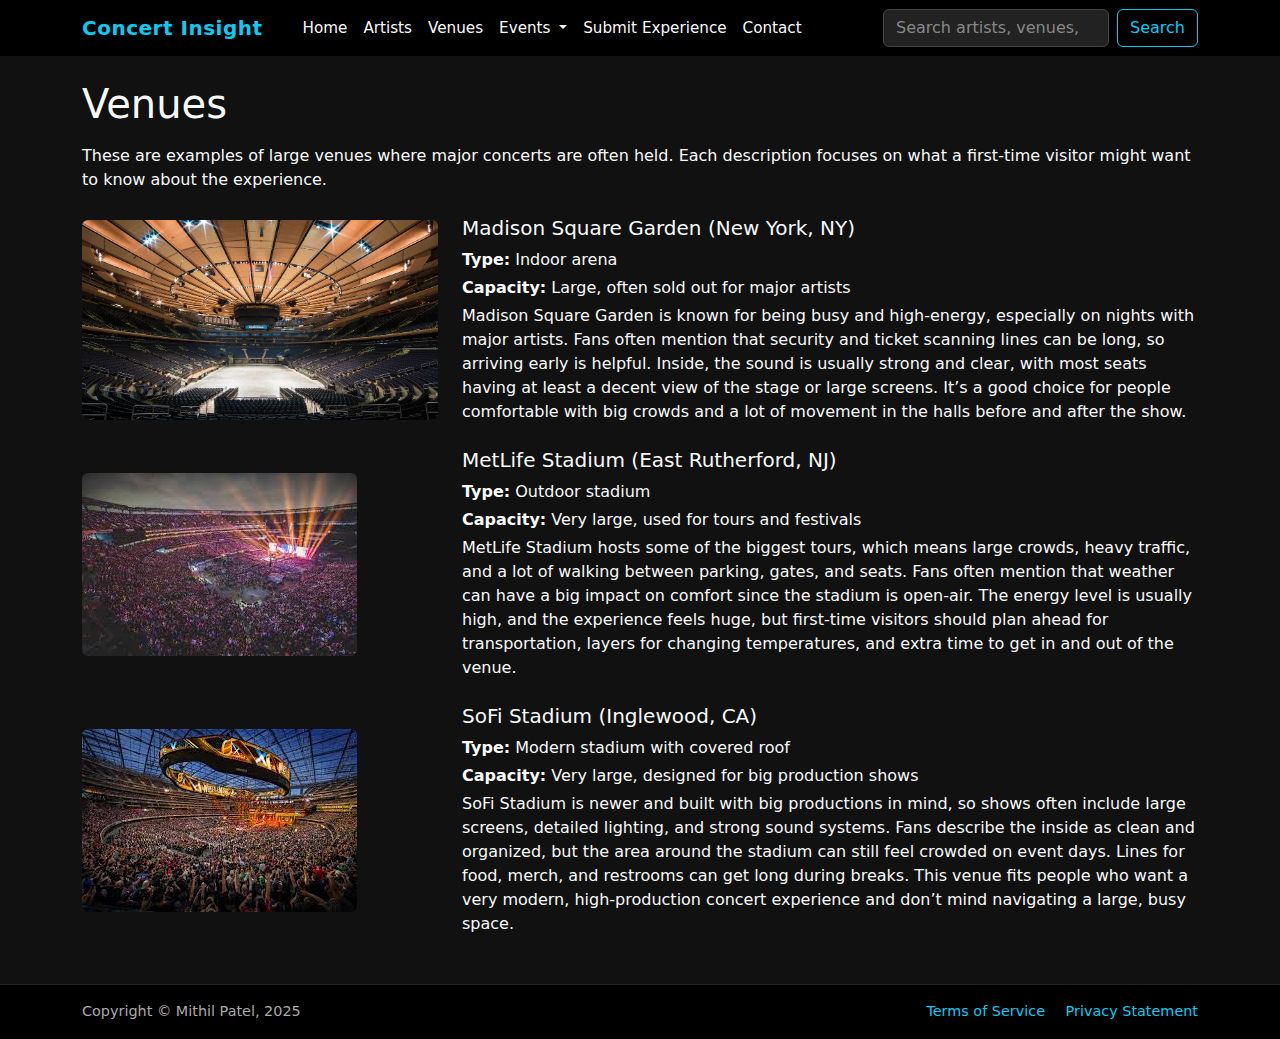
<file: HTMLPages/venues.html>
<!DOCTYPE html>
<html lang="en">
<head>
    <!-- DEVELOPER: Mithil Patel, IS117-001, Fall 2025 -->
    <meta charset="UTF-8" />
    <meta name="viewport" content="width=device-width, initial-scale=1" />
    <title>Venues - Concert Insight</title>
    <link rel="icon" type="image/png" href="../images/favicon.png" />

    <link
        href="https://cdn.jsdelivr.net/npm/bootstrap@5.3.3/dist/css/bootstrap.min.css"
        rel="stylesheet"
    />

    <link rel="stylesheet" href="../CSSPages/Styles.css" />
</head>
<body>
    <nav class="navbar navbar-expand-lg navbar-dark sticky-top">
        <div class="container">
            <a class="navbar-brand" href="index.html">Concert Insight</a>

            <button
                class="navbar-toggler"
                type="button"
                data-bs-toggle="collapse"
                data-bs-target="#mainNavbar"
                aria-controls="mainNavbar"
                aria-expanded="false"
                aria-label="Toggle navigation"
            >
                <span class="navbar-toggler-icon"></span>
            </button>

            <div class="collapse navbar-collapse" id="mainNavbar">
                <ul class="navbar-nav me-auto mb-2 mb-lg-0 ms-lg-3">
                    <li class="nav-item">
                        <a class="nav-link" href="index.html">Home</a>
                    </li>

                    <li class="nav-item">
                        <a class="nav-link" href="artists.html">Artists</a>
                    </li>

                    <li class="nav-item">
                        <a class="nav-link active" aria-current="page" href="venues.html">Venues</a>
                    </li>

                    <li class="nav-item dropdown">
                        <a
                            class="nav-link dropdown-toggle"
                            href="events.html"
                            id="eventsDropdown"
                            role="button"
                            data-bs-toggle="dropdown"
                            aria-expanded="false"
                        >
                            Events
                        </a>
                        <ul class="dropdown-menu dropdown-menu-dark" aria-labelledby="eventsDropdown">
                            <li><a class="dropdown-item" href="events.html">Explore Events</a></li>
                            <li><a class="dropdown-item" href="upcoming.html">Upcoming Events</a></li>
                            <li><a class="dropdown-item" href="past.html">Past Event Reviews</a></li>
                        </ul>
                    </li>

                    <li class="nav-item">
                        <a class="nav-link" href="ExperienceSubmission.html">Submit Experience</a>
                    </li>

                    <li class="nav-item">
                        <a class="nav-link" href="contact.html">Contact</a>
                    </li>
                </ul>

                <form class="d-flex mt-3 mt-lg-0" role="search">
                    <input
                        class="form-control me-2 search-input"
                        type="search"
                        placeholder="Search artists, venues, events"
                        aria-label="Search"
                    />
                    <button class="btn btn-outline-info" type="submit">Search</button>
                </form>
            </div>
        </div>
    </nav>

    <main class="container my-4">
        <h1 class="mb-3">Venues</h1>
        <p class="mb-4">
            These are examples of large venues where major concerts are often held. Each description focuses on what
            a first-time visitor might want to know about the experience.
        </p>

        <section class="mb-4">
            <div class="row align-items-center">
                <div class="col-md-4 mb-3 mb-md-0">
                    <img
                        src="../images/venue1.jpg"
                        class="img-fluid rounded"
                        alt="Madison Square Garden arena interior during a concert"
                    />
                </div>
                <div class="col-md-8">
                    <h2 class="h5">Madison Square Garden (New York, NY)</h2>
                    <p class="mb-1"><strong>Type:</strong> Indoor arena</p>
                    <p class="mb-1"><strong>Capacity:</strong> Large, often sold out for major artists</p>
                    <p class="mb-0">
                        Madison Square Garden is known for being busy and high-energy, especially on nights with major
                        artists. Fans often mention that security and ticket scanning lines can be long, so arriving
                        early is helpful. Inside, the sound is usually strong and clear, with most seats having at least
                        a decent view of the stage or large screens. It’s a good choice for people comfortable with big
                        crowds and a lot of movement in the halls before and after the show.
                    </p>
                </div>
            </div>
        </section>

        <section class="mb-4">
            <div class="row align-items-center">
                <div class="col-md-4 mb-3 mb-md-0">
                    <img
                        src="../images/venue2.jpg"
                        class="img-fluid rounded"
                        alt="MetLife Stadium during an outdoor concert"
                    />
                </div>
                <div class="col-md-8">
                    <h2 class="h5">MetLife Stadium (East Rutherford, NJ)</h2>
                    <p class="mb-1"><strong>Type:</strong> Outdoor stadium</p>
                    <p class="mb-1"><strong>Capacity:</strong> Very large, used for tours and festivals</p>
                    <p class="mb-0">
                        MetLife Stadium hosts some of the biggest tours, which means large crowds, heavy traffic, and
                        a lot of walking between parking, gates, and seats. Fans often mention that weather can have a
                        big impact on comfort since the stadium is open-air. The energy level is usually high, and the
                        experience feels huge, but first-time visitors should plan ahead for transportation, layers for
                        changing temperatures, and extra time to get in and out of the venue.
                    </p>
                </div>
            </div>
        </section>

        <section class="mb-4">
            <div class="row align-items-center">
                <div class="col-md-4 mb-3 mb-md-0">
                    <img
                        src="../images/venue3.jpg"
                        class="img-fluid rounded"
                        alt="SoFi Stadium during a concert with lights and crowd"
                    />
                </div>
                <div class="col-md-8">
                    <h2 class="h5">SoFi Stadium (Inglewood, CA)</h2>
                    <p class="mb-1"><strong>Type:</strong> Modern stadium with covered roof</p>
                    <p class="mb-1"><strong>Capacity:</strong> Very large, designed for big production shows</p>
                    <p class="mb-0">
                        SoFi Stadium is newer and built with big productions in mind, so shows often include large
                        screens, detailed lighting, and strong sound systems. Fans describe the inside as clean and
                        organized, but the area around the stadium can still feel crowded on event days. Lines for
                        food, merch, and restrooms can get long during breaks. This venue fits people who want a very
                        modern, high-production concert experience and don’t mind navigating a large, busy space.
                    </p>
                </div>
            </div>
        </section>
    </main>

    <footer class="py-3">
        <div class="container d-flex flex-column flex-md-row justify-content-between">
            <span>Copyright © Mithil Patel, 2025</span>
            <div class="mt-2 mt-md-0">
                <a href="#" class="me-3">Terms of Service</a>
                <a href="#">Privacy Statement</a>
            </div>
        </div>
    </footer>

    <script src="https://cdn.jsdelivr.net/npm/bootstrap@5.3.3/dist/js/bootstrap.bundle.min.js"></script>
</body>
</html>
</file>
<file: CSSPages/Styles.css>
/* DEVELOPER: Mithil Patel, IS117-xxx, Fall 2025 */

/* Basic page setup */
body {
    background: #111;          /* simple dark background */
    color: #f8f9fa;            /* light text */
    min-height: 100vh;
    display: flex;
    flex-direction: column;
    font-family: system-ui, -apple-system, BlinkMacSystemFont, "Segoe UI", sans-serif;
}

/* NAVBAR – simpler, no gradient */
.navbar {
    background-color: #000;    /* plain black */
}

.navbar-brand {
    font-weight: 600;
    letter-spacing: 0.5px;
    color: #0dcaf0 !important; /* Bootstrap "info" color */
}

.nav-link {
    color: #f8f9fa !important;
    font-size: 0.95rem;
}

.nav-link:hover {
    color: #0dcaf0 !important;
}

.search-input {
    background: #222;
    border: 1px solid #444;
    color: #f8f9fa;
}

.search-input::placeholder {
    color: #888;
}

/* CAROUSEL – simple dark overlay, no fancy glow */
.hero-carousel {
    margin-top: 1.5rem;
    border-radius: 0.75rem;
    overflow: hidden;
}

.carousel-item {
    position: relative;
}

.hero-image {
    max-height: 420px;
    width: 100%;
    object-fit: cover;
}

/* simple dark overlay so text is readable */
.carousel-overlay {
    position: absolute;
    inset: 0;
    background: rgba(0, 0, 0, 0.55);
}

.carousel-caption-custom {
    position: absolute;
    z-index: 2;
    left: 8%;
    bottom: 14%;
    max-width: 520px;
}

.carousel-caption-custom h2 {
    font-weight: 600;
}

.carousel-caption-custom p {
    max-width: 460px;
    font-size: 0.95rem;
}

/* basic pill style, less flashy */
.neon-pill {
    display: inline-block;
    padding: 0.25rem 0.75rem;
    border-radius: 999px;
    border: 1px solid #0dcaf0;
    font-size: 0.8rem;
    text-transform: uppercase;
    letter-spacing: 0.06em;
    color: #0dcaf0;
}

/* CARD SECTION – simple cards, no glow */
.card-section {
    margin-top: 2.5rem;
    margin-bottom: 2.5rem;
}

.info-card {
    background-color: #181818;              /* flat dark */
    border: 1px solid #333;                 /* basic border */
    border-radius: 0.75rem;
    box-shadow: 0 0 10px rgba(0, 0, 0, 0.4);/* small shadow */
    height: 100%;
}

.info-card h5 {
    color: #0dcaf0;
    font-weight: 500;
    margin-bottom: 0.75rem;
}

.info-card p {
    color: #e0e0e0;
    font-size: 0.95rem;
}

.info-card .card-body {
    padding: 1.25rem;
}

/* FOOTER – basic */
footer {
    margin-top: auto;
    background: #000;
    border-top: 1px solid #222;
    color: #aaa;
    font-size: 0.9rem;
}

footer a {
    color: #0dcaf0;
    text-decoration: none;
    font-size: 0.9rem;
}

footer a:hover {
    text-decoration: underline;
}

/* RESPONSIVE TWEAKS – keep simple */
@media (max-width: 768px) {
    .carousel-caption-custom {
        left: 6%;
        right: 6%;
        bottom: 10%;
        max-width: none;
    }

    .carousel-caption-custom h2 {
        font-size: 1.4rem;
    }

    .carousel-caption-custom p {
        font-size: 0.9rem;
    }
}
</file>
